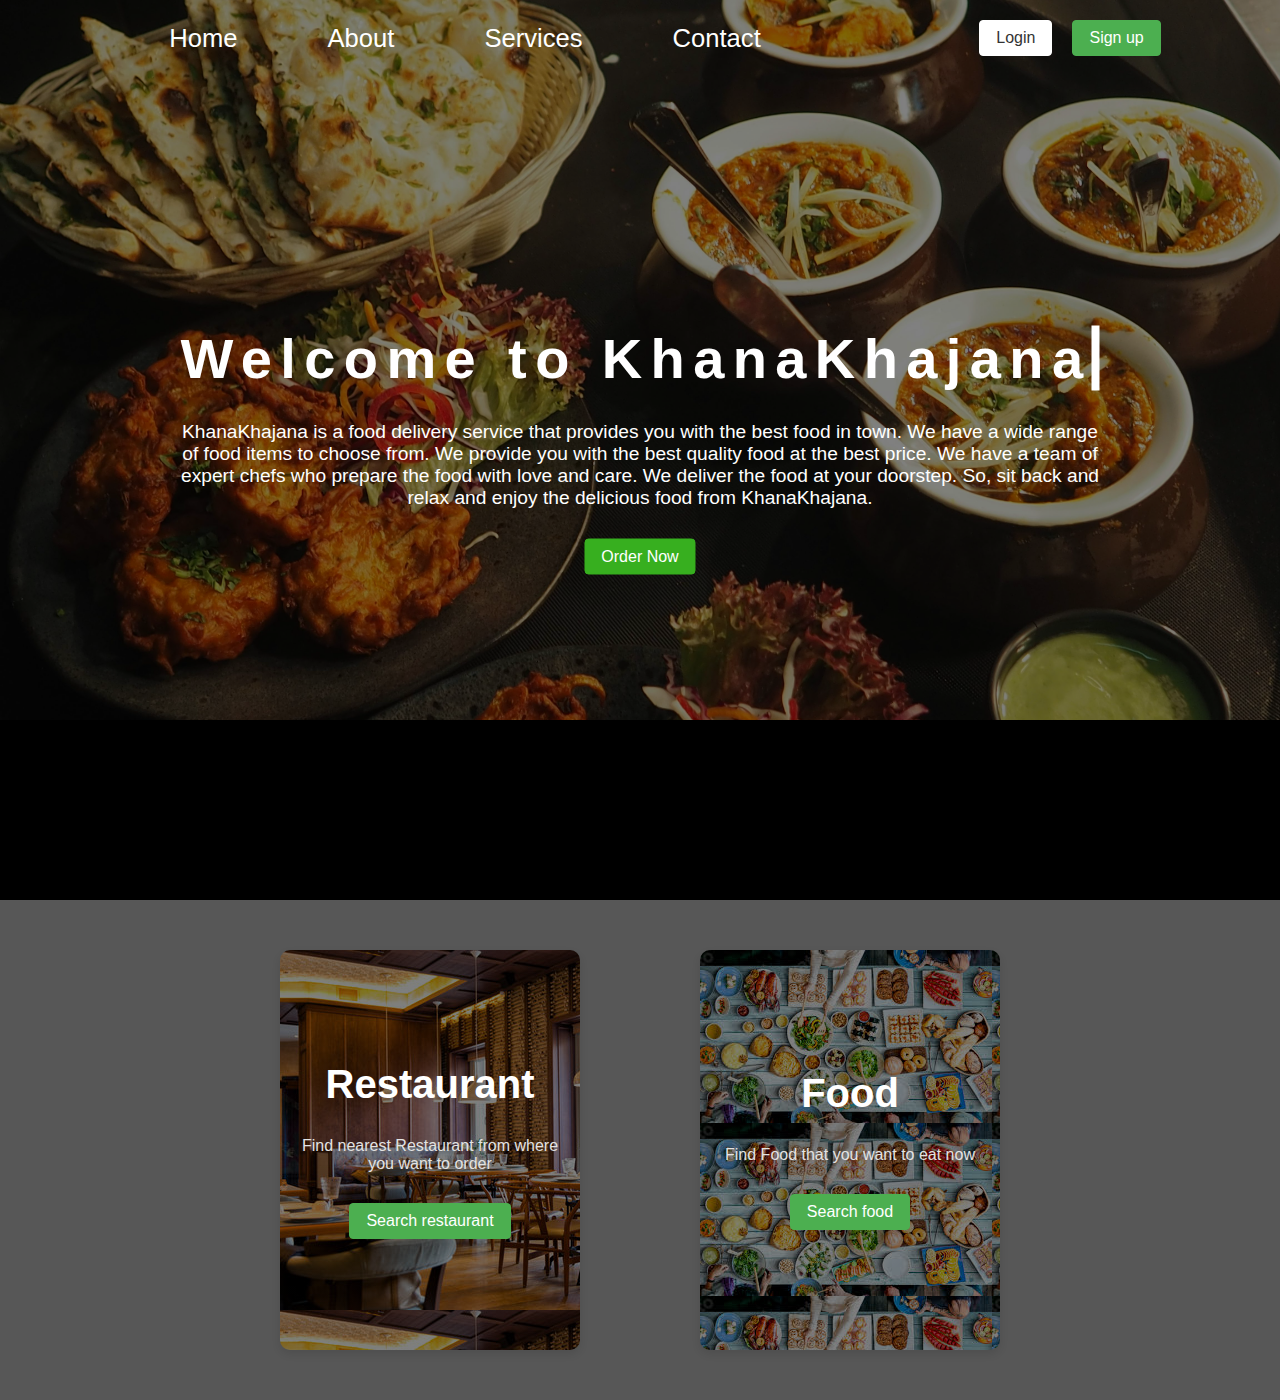
<file: Assignment_9/Project_1/index.html>
<!DOCTYPE html>
<html lang="en">
<head>
    <meta charset="UTF-8">
    <meta name="viewport" content="width=device-width, initial-scale=1.0">
    <title>KhanaKhajana</title>
    <link rel="stylesheet" href="style.css">
</head>
<body>
    <div class="container">
        <!-- This is a image on a home page -->
        <img src="images/pexels-chanwalrus-958545.jpg" alt="Image of Home page">
        
        <!-- navbar -->
        <nav class="navbar">
            <ul class="nav-link">
                <li><a href="#">Home</a></li>
                <li><a href="#">About</a></li>
                <li><a href="#">Services</a></li>
                <li><a href="#">Contact</a></li>
            </ul>

            <div class="primary-btn">
                <button href="#" class="btn login">Login</button>
                <button href="#" class="btn sign-up">Sign up</button>
            </div>
        </nav>
        
        
        <div class="content">
            <h1>Welcome to KhanaKhajana</h1>
            <p>KhanaKhajana is a food delivery service that provides you with the best food in town. We have a wide range of food items to choose from. We provide you with the best quality food at the best price. We have a team of expert chefs who prepare the food with love and care. We deliver the food at your doorstep. So, sit back and relax and enjoy the delicious food from KhanaKhajana.</p>
            <button class="btn order">Order Now</button>
        </div>
    </div>

    <div class="option">
        <div class="card restaurant">
            <h2>Restaurant</h2>
            <p>Find nearest Restaurant from where you want to order</p>
            <button class="btn Surch-btn">Search restaurant</button>
        </div>
        
        
        <div class="card food">
            <h2>Food</h2>
            <p>Find Food that you want to eat now</p>
            <button class="btn Surch-btn">Search food</button>
        </div>

    </div>
        
</body>
</html>
</file>
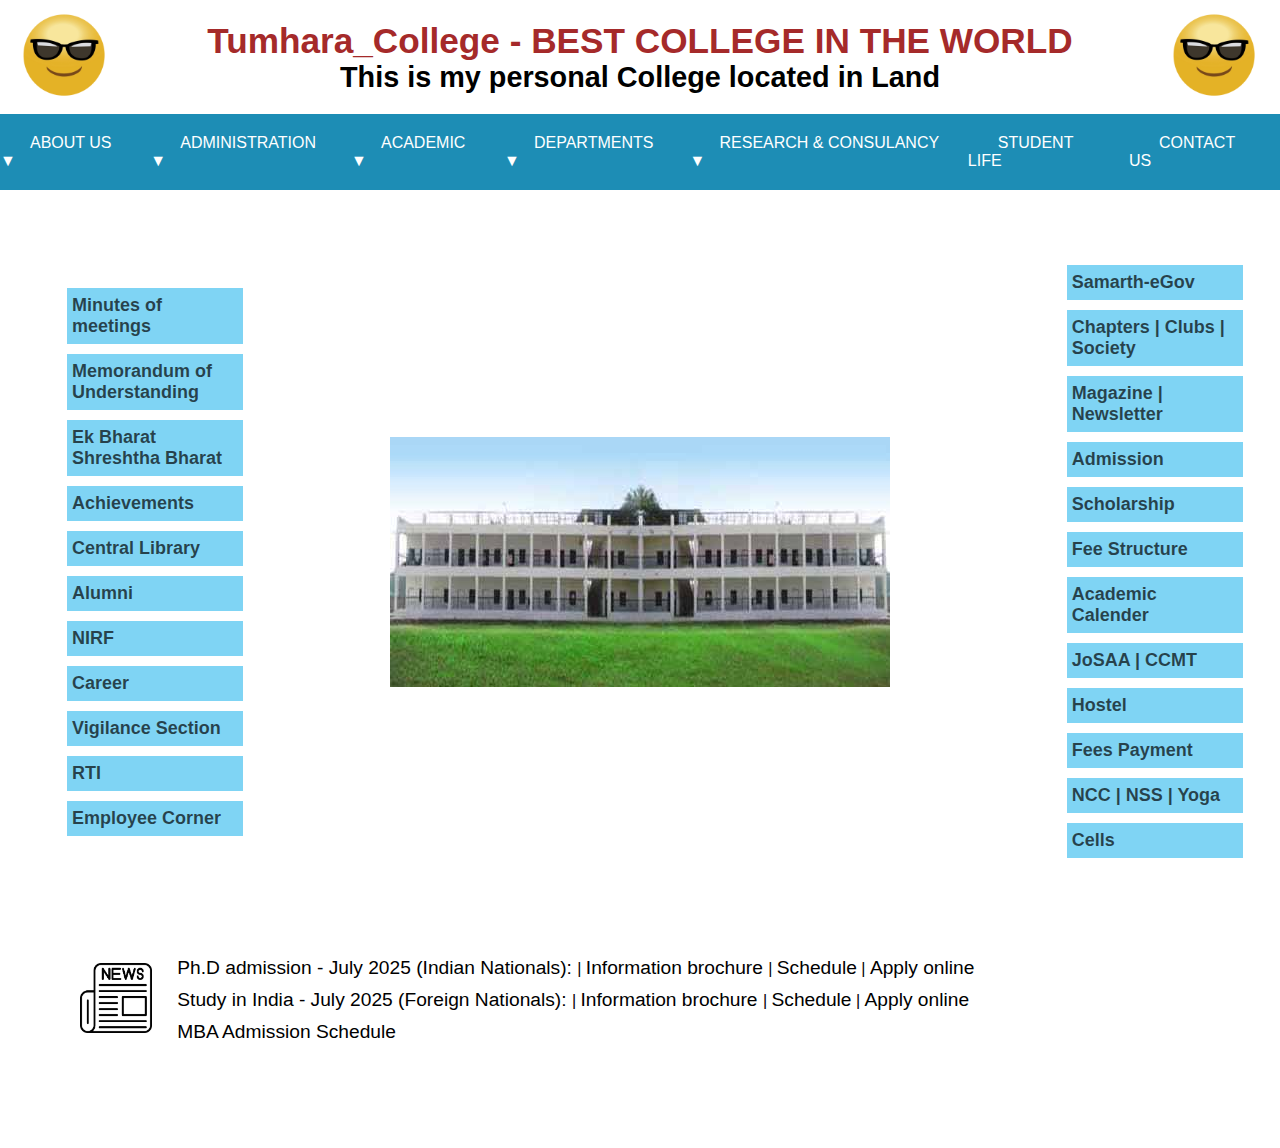
<file: Assignment_9/Project_2/index.html>
<!DOCTYPE html>
<html lang="en">
  <head>
    <meta charset="UTF-8" />
    <meta name="viewport" content="width=device-width, initial-scale=1.0" />
    <title>Tumhara-College</title>
    <link rel="stylesheet" href="style.css" />
  </head>
  <body>
    <!-- header-part -->
    <header>
      <div class="upper-part">
        <span class="logo clg-logo">
          <img src="images/clg-logo.webp" alt="" />
        </span>

        <span class="clg-name">
          <h1>Tumhara_College - BEST COLLEGE IN THE WORLD</h1>
          <h2>This is my personal College located in Land</h2>
        </span>

        <span class="logo side-logo">
          <img src="images/clg-logo.webp" alt="logo" />
        </span>
      </div>

      <nav class="navbar">
        <ul class="nav-links">
          <li><a href="#">ABOUT US ▼</a></li>
          <li><a href="#">ADMINISTRATION ▼</a></li>
          <li><a href="#">ACADEMIC ▼</a></li>
          <li><a href="#">DEPARTMENTS ▼</a></li>
          <li><a href="#">RESEARCH & CONSULANCY ▼</a></li>
          <li><a href="#">STUDENT LIFE</a></li>
          <li><a href="#">CONTACT US</a></li>
        </ul>
      </nav>
    </header>

    <!-- main-part -->
    <main>
      <div class="content">
        <div class="section left-part">
            
              <div class="menus">
                <div class="menu">Minutes of meetings</div>
                <div class="menu">Memorandum of Understanding</div>
                <div class="menu">Ek Bharat Shreshtha Bharat</div>
                <div class="menu">Achievements</div>
                <div class="menu">Central Library</div>
                <div class="menu">Alumni</div>
                <div class="menu">NIRF</div>
                <div class="menu">Career</div>
                <div class="menu">Vigilance Section</div>
                <div class="menu">RTI</div>
                <div class="menu">Employee Corner</div>
              </div>
            
        </div>
            
        <div class="mid-part">
            <div class="img-sector">
              <img src="images/clg.jpg" alt="panda" class="slider-img">
            </div>
        </div>

        <div class="section right-part">
          
            <div class="menus">
              <div class="menu">Samarth-eGov</div>
              <div class="menu">Chapters | Clubs | Society</div>
              <div class="menu">Magazine | Newsletter</div>
              <div class="menu">Admission</div>
              <div class="menu">Scholarship</div>
              <div class="menu">Fee Structure</div>
              <div class="menu">Academic Calender</div>
              <div class="menu">JoSAA | CCMT</div>
              <div class="menu">Hostel</div>
              <div class="menu">Fees Payment</div>
              <div class="menu">NCC | NSS | Yoga</div>
              <div class="menu">Cells</div>
            </div>
          
        </div>
      </div>
    </main>

    <div class="text-container">
      <div class="scrolling-text">
        Welcome to Tumhara_College - BEST COLLEGE IN THE WORLD! 🎉
      </div>
    </div>

      <div class="lower-section">
        <div class="news-icon">
          <img src="images/news.jpg" alt="news-icon" height="70px">
        </div>
        <div class="news-letter">
          <div class="line1">
            <span><a href="#">Ph.D admission - July 2025 (Indian Nationals): </a></span> | 
            <span><a href="#">Information brochure </a></span> |
            <span><a href="#">Schedule</a></span> |
            <span><a href="#">Apply online</a></span>
          </div>
          <div class="line2">
            <span><a href="#">Study in India - July 2025 (Foreign Nationals): </a></span> | 
            <span><a href="#">Information brochure </a></span> |
            <span><a href="#">Schedule</a></span> |
            <span><a href="#">Apply online</a></span>
          </div>
          <div class="line3">
            <span><a href="#">MBA Admission Schedule</a></span> 
          </div>
        </div>
      </div>
    </div>
  </body>
</html>
</file>
<file: Assignment_9/Project_1/style.css>
*{
    margin: 0;
    padding: 0;
    box-sizing: border-box;
}

body{
    margin: 0;
    padding: 0;
    height: 100%;
}

body {
    font-family: 'Segoe UI', Tahoma, Geneva, Verdana, sans-serif;
}

.container{
    position: relative;
    background-color: #000000;
    width: 100%;
    height:100vh;
    overflow: hidden;
}

.container img{
    position: absolute;
    display: block;
    width: 100%;
    height: auto;
    object-fit: cover;
    opacity: 0.5;
    z-index: 0;
}

.navbar{
    position: relative;
    z-index: 10;
    width: 100vw;
    display: flex;
    justify-content: space-around;
    align-items: center;
    padding: 20px;
}

/* navbar links */
.nav-link{
    list-style: none;
    display: flex;
    gap: 20px; ;
}

.nav-link li{
    margin-right: 20px;
}

.nav-link a{
    text-decoration: none;
    color: #fff;
    font-size: 1.6rem;
    font-weight: 500;
    padding-left: 50px;
}

.nav-link a:hover{
    color: #ffcc00;
}

.primary-btn{
    display: flex;
    gap: 20px;
}

.btn{
    padding: 8px 16px;
    text-decoration: none;
    font-size: 1rem;
    border-radius: 4px;
    cursor: pointer;
}

.btn.login{
    background-color: #ffffff;
    color: #333333;
    border: 1px solid #ffffff;
}

.btn.login:hover{
    background-color: #f0f0f0;
    color: #333333;
}

.btn.sign-up{
    background-color: #4CAF50;
    color: #ffffff;
    border: 1px solid #4CAF50;
}

.btn.sign-up:hover{
    background-color: #45a049;
    color: #ffffff;
}

.content{
    position: relative; 
    z-index: 2; /* Above background image */
    text-align: center;
    color: #fff;
    top: 50%;
    left: 50%;
    transform: translate(-50%, -50%);
    position: absolute;
    padding: 0 20px;
}

.container h1{
    font-size: 3.5rem;
    font-weight: 700;
    margin-bottom: 30px;
}

.container h1 {
    overflow: hidden;             /* Hides the text outside container */
    border-right: .15em solid #fff; /* Blinking cursor */
    white-space: nowrap;          /* Keeps the text on one line */
    letter-spacing: .15em;        /* Optional spacing */
    animation:
      typing 4s steps(30, end),
      blink-caret .75s step-end infinite;
  }
  
  @keyframes typing {
    from { width: 0 }
    to { width: 100% }
  }
  
  @keyframes blink-caret {
    from, to { border-color: transparent }
    50% { border-color: #fff; }
  }
  

.content p{
    font-size: 1.2rem;
    /* font-weight: 500; */
    margin-bottom: 30px;
}

.container .btn.order{
    background-color: #37af1f;
    color: #fff;
    border-radius: 4px;
    border: 1px solid #37af1f;
}

.option{
    /* margin-top: 20px; */
    width: 100%;
    display: flex;
    justify-content: center;
    align-items: center;
    gap: 20px;
    background-color: #000000a8;
    
}
.card{
    background-color: #fff;
    border-radius: 10px;
    box-shadow: 0 4px 8px rgba(0,0,0,0.1);
    width: 300px;
    height: 400px;
    padding: 20px;
    transition: transform 0.2s;
    display: flex;
    flex-direction: column;
    justify-content: center;
    align-items: center;
    text-align: center;
    margin: 50px;
}

.card:hover {
    transform: translateY(-20px);
}

.card h2{
    margin-top: 0;
    color: #ffffff;
    font-size: 2.5rem;
}

.card p{
    color: #e3e3e3;
    padding-top: 30px;
    padding-bottom: 30px;
}

.card.restaurant{
    background: linear-gradient(rgba(0, 0, 0, 0.5), rgba(0, 0, 0, 0.5)),
                url(images/restaurent-img.jpg);
}

.card.food{
    background: linear-gradient(rgba(0, 0, 0, 0.5), rgba(0, 0, 0, 0.5)),
                url(images/food-img.jpg);
}
.btn.Surch-btn{
    background-color: #4CAF50;
    color: #ffffff;
    border: 1px solid #4CAF50;
}

.btn.Surch-btn:hover{
    background-color: #45a049;
    /* background-color: #ff9500; */
    color: #ffffff;
}
</file>
<file: Assignment_9/Project_2/style.css>
*{
    margin: 0;
    padding: 0;
    box-sizing: border-box;
}

body {
    font-family: 'Segoe UI', Tahoma, Geneva, Verdana, sans-serif;
}

.upper-part{
    background-color: rgb(255, 255, 255);
    display: flex;
    justify-content: space-between;
    align-items: center;
    padding: 10px 20px;
}

.logo img{
    height: 90px;
}

.clg-name{
    display: flex;
    flex-direction: column;
    align-items: center;
}

.clg-name h1{
    font-size: 2.2rem;
    font-weight: bold;
    margin-bottom: 10px;
    color: brown;
}

.clg-name h2{
    font-size: 1.8rem;
    font-weight: bold;
    margin-top: -10px;
}

.navbar{
    background-color: rgb(29, 141, 181);
    padding: 20px 0px;
}
.nav-links{
    display: flex;
    justify-content: left;
    align-items: center;
    list-style: none;
}

.nav-links a{
    text-decoration: none;
    color: white;
    padding: 10px 20px;
    margin: 0 10px;
    border-radius: 5px;
    font-size: 1rem;
}

.content{
    display: flex;
    justify-content: space-between;
    align-items: center;
    padding: 0px 20px;
    background-color: white;
    margin-top: 50px;
    /* height: 80vh; */
}

.section{
    display: flex;
    flex-direction: column;
    align-items: center;
    width: 20%;
    padding-left: 20px;
    background-color: rgb(255, 255, 255);
}

.menus{
    display: flex;
    flex-direction: column;
    align-items: baseline;
    width: 80%;
    padding: 20px 0px;
}

.menu{
    height: 100%;
    width: 100%;
    background-color:#2ab7ed99;
    padding: 7px;
    padding-left: 5px;
    margin: 5px;
    /* border-radius: 2px; */
    font-size: large;
    font-weight: bold;
    color: rgba(0, 0, 0, 0.692);
}

.menu:hover{
    /* background-color: #4ebae4; */
    color: rgba(255, 0, 0, 0.546);
    cursor: pointer;
    transform: scaleX(1.1);
}

.mid-part{
    width: 60%;
    /* height: 70%; */
    margin: 0px 20px;
    background-color: rgb(255, 255, 255);
    display: flex;
    justify-content: center;
    align-items: flex-start;
} 

.mid-part img{
    width: auto;
    height: 70%;
    display: block;
    object-fit: contain;
}

.text-container {
    width: 100%; /* Full width or set to any fixed width */
    overflow: hidden;
    white-space: nowrap;
    padding: 10px 0;
}
  
.scrolling-text {
    display: inline-block;
    padding-left: 100%; /* Start from right side */
    animation: scroll-left 20s linear infinite;
    font-size: 1rem;
    color: #ff0000;
    font-weight: bold;
}
  
/* Animation */
@keyframes scroll-left {
    0% {
      transform: translateX(0);
    }
    100% {
      transform: translateX(-100%);
    }
}

.lower-section{
    width: 80vw;
    margin: 80px;
    margin-top: 10px;
    display: flex;
    justify-content: flex-start;
    align-items: center;
}

.news-icon{
    display: inline-block;
}
  
.news-letter{
    display: flex;
    flex-direction: column;
    justify-content: center;
    margin: 20px;
}

.line1, .line2 , .line3{
    display: block;
    margin: 5px;
}

.news-letter a{
    text-decoration: none;
    color: black;
    font-size: 1.2rem;
}

.news-letter a:hover{
    color: red;
}
</file>
